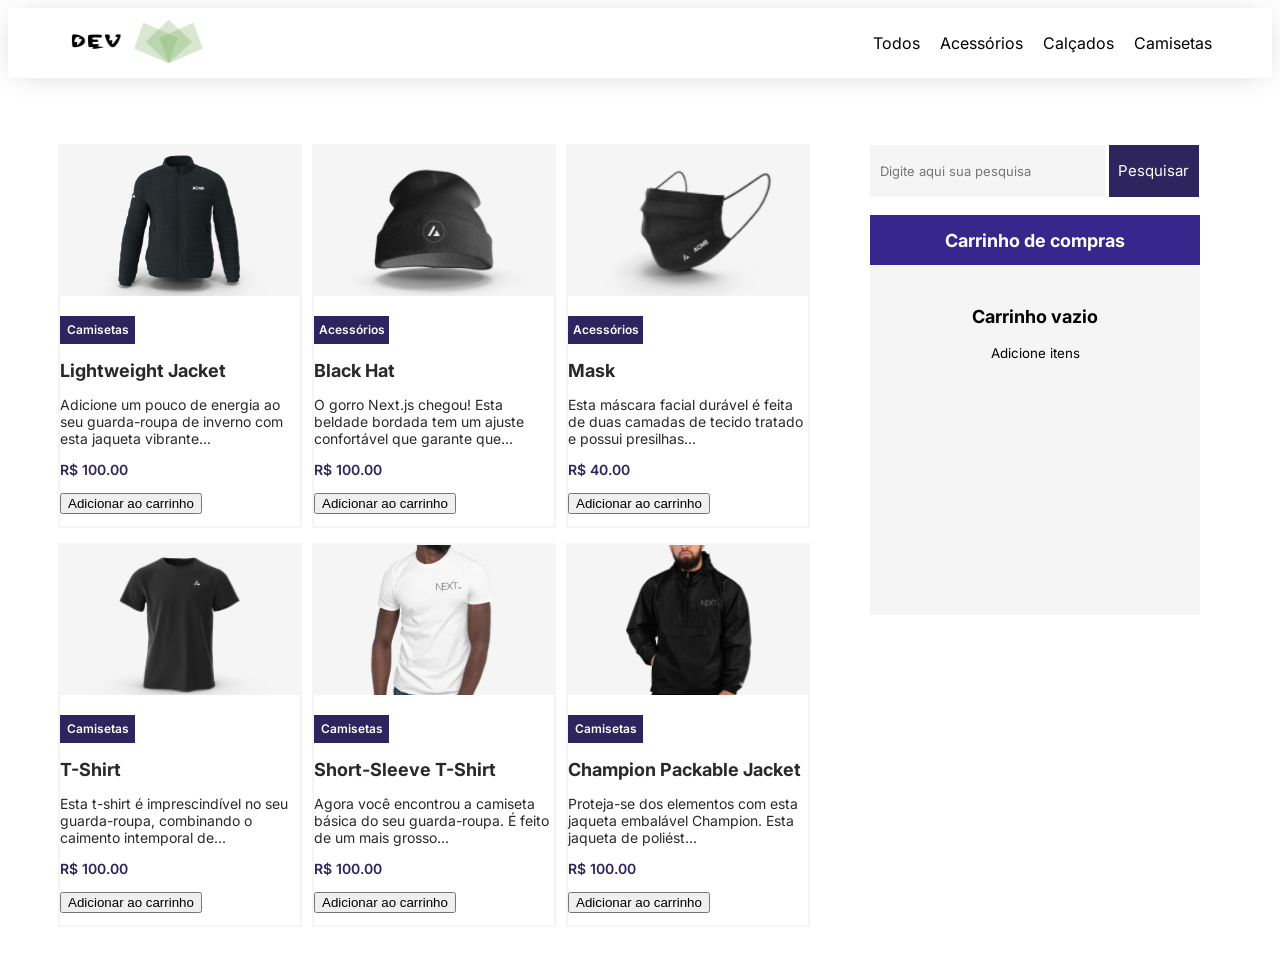
<file: index.html>
<!DOCTYPE html>
<html lang="pt - BR">

<head>
    <meta charset="UTF-8">
    <meta http-equiv="X-UA-Compatible" content="IE=edge">
    <meta name="viewport" content="width=device-width, initial-scale=1.0">
    <title>Document</title>

    <link rel="preconnect" href="https://fonts.googleapis.com">
    <link rel="preconnect" href="https://fonts.gstatic.com" crossorigin>
    <link href="https://fonts.googleapis.com/css2?family=IBM+Plex+Sans:wght@500;600&family=Inter:wght@400;700&display=swap" rel="stylesheet">

    <link rel="stylesheet" href="css\style.css">
    <script defer src="\js\database.js"></script>
    <script defer src="\js\index.js"></script>
</head>

<body>
    <header>
        <figure><img class="logo" src="img\logo.png" alt="Logo"></figure>

        <nav>
            <ul class="filtros">
                <li class="liFiltros">Todos</li>
                <li class="liFiltros">Acessórios</li>
                <li class="liFiltros">Calçados</li>
                <li class="liFiltros">Camisetas</li>
            </ul>
        </nav>

    </header>

    <main>
        <ul class="cards"></ul>

        <aside>
            <input type="text" class="inputPesq" placeholder="Digite aqui sua pesquisa">
            <input type="button" class="pesquisar" value="Pesquisar">

            <section class="carrinho">
                <h1>Carrinho de compras</h1>
                <ul class="ulCarrinho">
                    <li id="carrinho-vazio">
                        <div>
                            <h2><strong>Carrinho vazio</strong></h2>
                            <small>Adicione itens</small>
                        </div>
                    </li>
                </ul>

                <div class="caixa">

                    <div class="sub-caixa">
                        <p>Quantidade:</p>
                        <p class="quantidade"></p>
                    </div>

                    <div class="sub-caixa">
                        <p>Total:</p>
                        <p class="valor-total"></p>
                    </div>

                </div>
            </section>
        </aside>


    </main>




</body>

</html>
</file>
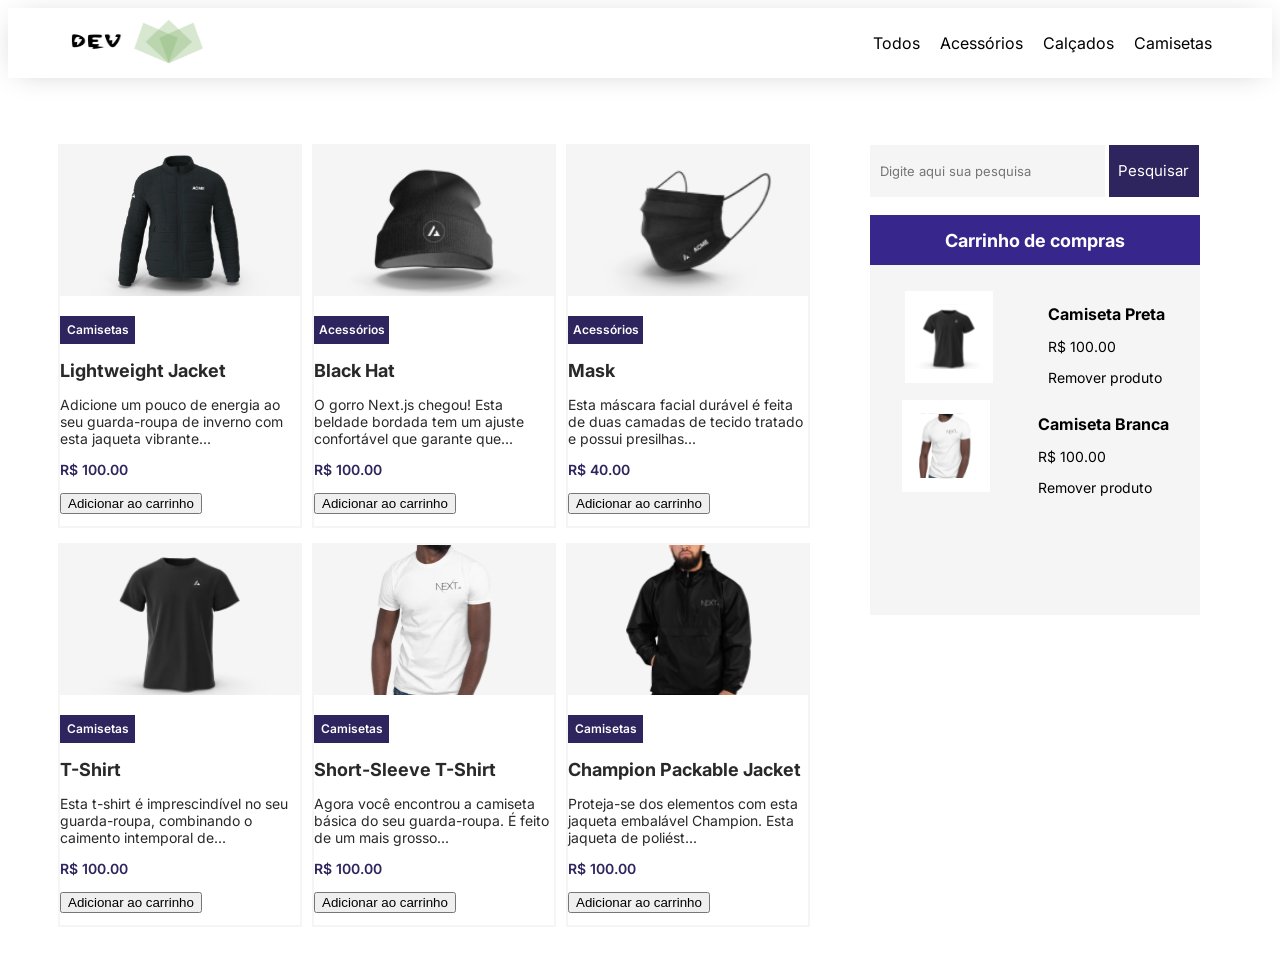
<file: teste.html>
<!DOCTYPE html>
<html lang="pt - BR">

<head>
    <meta charset="UTF-8">
    <meta http-equiv="X-UA-Compatible" content="IE=edge">
    <meta name="viewport" content="width=device-width, initial-scale=1.0">
    <title>Document</title>

    <link rel="preconnect" href="https://fonts.googleapis.com">
    <link rel="preconnect" href="https://fonts.gstatic.com" crossorigin>
    <link
        href="https://fonts.googleapis.com/css2?family=IBM+Plex+Sans:wght@500;600&family=Inter:wght@400;700&display=swap"
        rel="stylesheet">

    <link rel="stylesheet" href="css\style.css">
    <script defer src="\js\database.js"></script>
    <script defer src="\js\index.js"></script>
</head>

<body>
    <header>
        <figure><img class="logo" src="img\logo.png" alt="Logo"></figure>

        <nav>
            <ul class="filtros">
                <li class="liFiltros">Todos</li>
                <li class="liFiltros">Acessórios</li>
                <li class="liFiltros">Calçados</li>
                <li class="liFiltros">Camisetas</li>
            </ul>
        </nav>

    </header>

    <main>
        <ul class="cards"></ul>


        <aside>
            <input type="text" class="inputPesq" placeholder="Digite aqui sua pesquisa">
            <input type="button" class="pesquisar" value="Pesquisar">


            <section class="carrinho">
                <h1>Carrinho de compras</h1>
                <ul class="ulCarrinho">
                    <li class="liCarrinho">
                        <div>
                            <img class="imgCar" src="img\camiseta_preta.svg" alt="Camiseta Preta">
                        </div>
                        <div>
                            <h2 class="h2Carrinho">Camiseta Preta</h2>
                            <p>R$ 100.00</p>
                            <p class="removerProd">Remover produto</p>
                        </div>
                    </li>

                    <li class="liCarrinho">
                        <div>
                            <img class="imgCar" src="img\camiseta_branca.svg" alt="Camiseta Preta">
                        </div>
                        <div>
                            <h2 class="h2Carrinho">Camiseta Branca</h2>
                            <p>R$ 100.00</p>
                            <p class="removerProd">Remover produto</p>
                        </div>
                    </li>

                    <li class="liCarrinho">
                        <div>
                            <img class="imgCar" src="img\gorro.svg" alt="Camiseta Preta">
                        </div>
                        <div>
                            <h2 class="h2Carrinho">Touca</h2>
                            <p>R$ 40.00</p>
                            <p class="removerProd">Remover produto</p>
                        </div>
                    </li>

                    <li class="liCarrinho">
                        <div>
                            <img class="imgCar" src="img\jaqueta.svg" alt="Camiseta Preta">
                        </div>
                        <div>
                            <h2 class="h2Carrinho">Jaqueta</h2>
                            <p>R$ 180.00</p>
                            <p class="removerProd">Remover produto</p>
                        </div>
                    </li>

                    <li class="liCarrinho">
                        <div>
                            <img class="imgCar" src="img\mascara.svg" alt="Camiseta Preta">
                        </div>
                        <div>
                            <h2 class="h2Carrinho">Mascara</h2>
                            <p>R$ 30.00</p>
                            <p class="removerProd">Remover produto</p>
                        </div>
                    </li>

                    <li class="liCarrinho">
                        <div>
                            <img class="imgCar" src="img\moletom.svg" alt="Camiseta Preta">
                        </div>
                        <div>
                            <h2 class="h2Carrinho">Moletom</h2>
                            <p>R$ 80.00</p>
                            <p class="removerProd">Remover produto</p>
                        </div>
                    </li>

                </ul>

                <div class="caixa">
                    <div class="sub-caixa">
                        <p>Quantidade:</p>
                        <p>5</p>
                    </div>
                    <div class="sub-caixa">
                        <p>Total:</p>
                        <p>R$ 530,00</p>
                    </div>
                </div>

            </section>
        </aside>


    </main>




</body>

</html>
</file>
